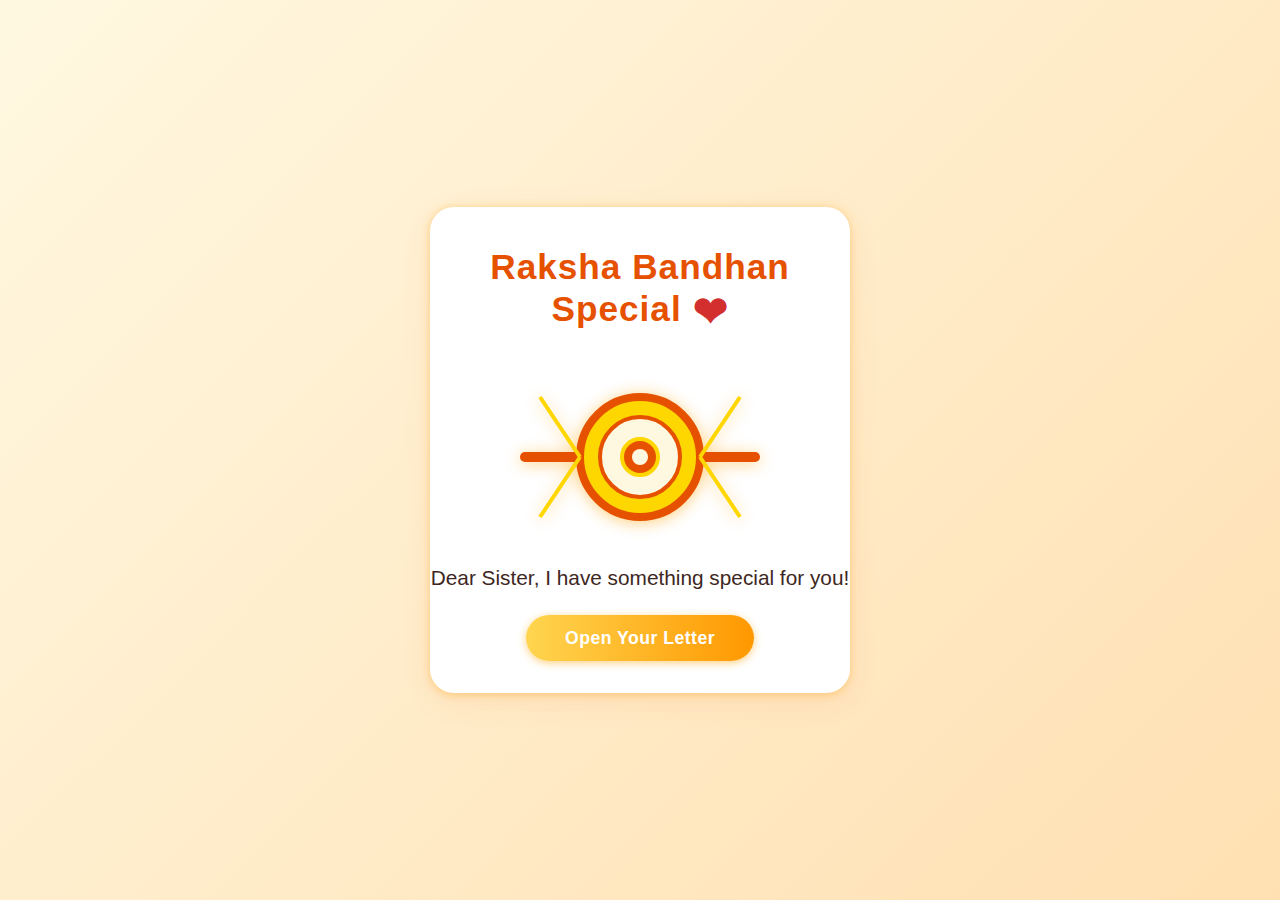
<file: index.html>
<!DOCTYPE html>
<html lang="en">
<head>
    <meta charset="UTF-8">
    <meta name="viewport" content="width=device-width, initial-scale=1.0">
    <title>Fun Time</title>
    <link href="style.css" rel="stylesheet" type="text/css" media="screen" />
</head>
<body>
        <div class="container modern-ui">
                <header>
                        <h1>Raksha Bandhan Special <span class="heart">❤</span></h1>
                        <!-- <h6>By <a href="https://www.instagram.com/codenviastudios/" target="_blank">codenviastudios</a></h6> -->
                </header>
                <main>
                        <section class="rakhi-illustration">
                                <!-- Unique SVG Rakhi illustration -->
                                <svg width="260" height="180" viewBox="0 0 260 180" fill="none" xmlns="http://www.w3.org/2000/svg">
                                    <circle cx="130" cy="90" r="60" fill="#FFD700" stroke="#E65100" stroke-width="8"/>
                                    <circle cx="130" cy="90" r="40" fill="#FFF8E1" stroke="#E65100" stroke-width="4"/>
                                    <circle cx="130" cy="90" r="18" fill="#E65100" stroke="#FFD700" stroke-width="4"/>
                                    <circle cx="130" cy="90" r="8" fill="#FFF8E1"/>
                                    <g>
                                        <rect x="10" y="85" width="60" height="10" rx="5" fill="#E65100"/>
                                        <rect x="190" y="85" width="60" height="10" rx="5" fill="#E65100"/>
                                    </g>
                                    <g>
                                        <line x1="70" y1="90" x2="30" y2="30" stroke="#FFD700" stroke-width="4"/>
                                        <line x1="190" y1="90" x2="230" y2="30" stroke="#FFD700" stroke-width="4"/>
                                        <line x1="70" y1="90" x2="30" y2="150" stroke="#FFD700" stroke-width="4"/>
                                        <line x1="190" y1="90" x2="230" y2="150" stroke="#FFD700" stroke-width="4"/>
                                    </g>
                                </svg>
                        </section>
                        <section class="rakhi-message">
                                <h2>Dear Sister, I have something special for you!</h2>
                                <a class="open-letter-btn" href="letter.html">Open Your Letter</a>
                        </section>
                </main>
        </div>
</body>
</html>
</file>
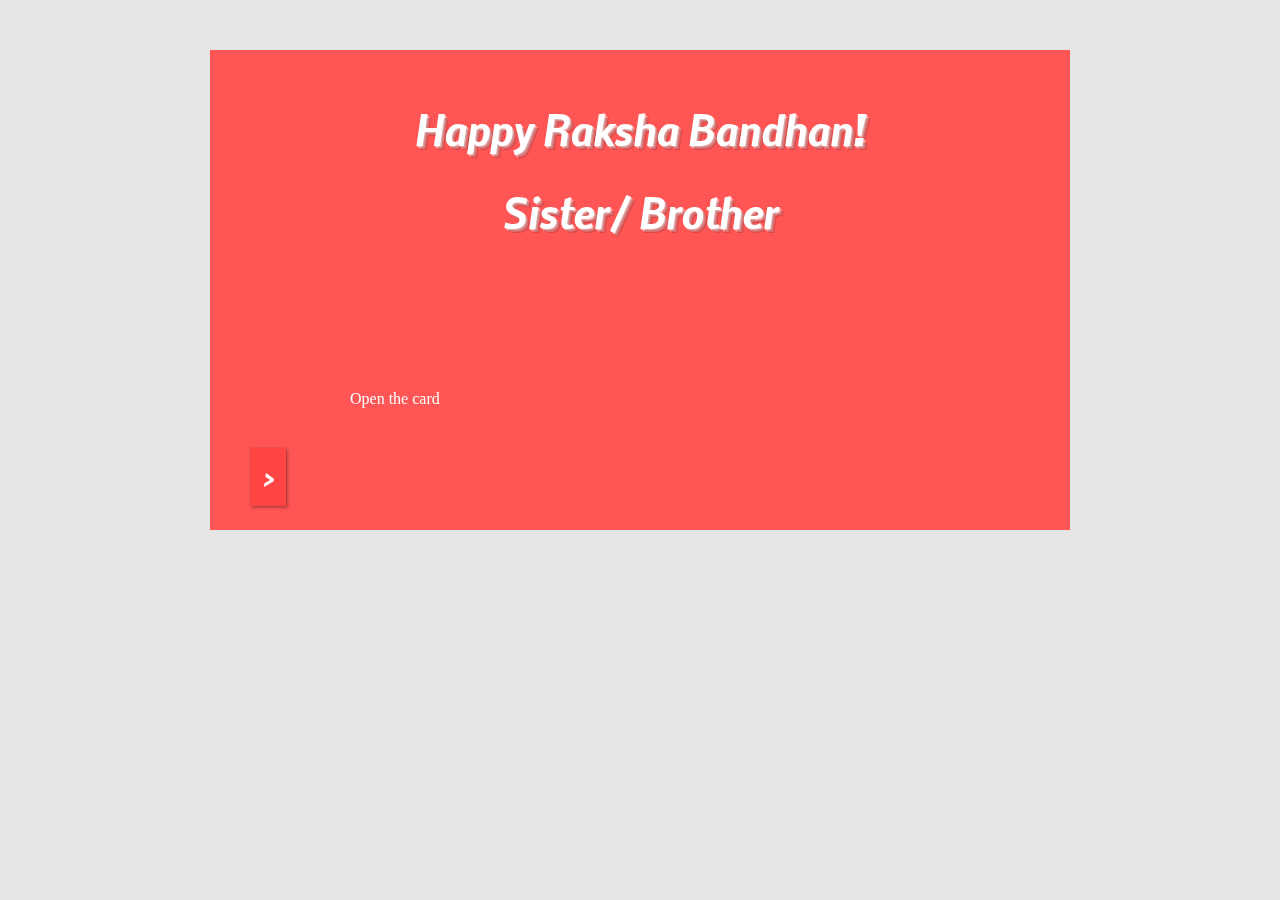
<file: letter.html>
<!DOCTYPE html>
<html lang="en">
<head>
    <meta charset="UTF-8">
    <meta name="viewport" content="width=device-width, initial-scale=1.0">
    <title>Interactive Card</title>
    <link rel="stylesheet" href="letter.css">
</head>
<body>
    <div id="card">
        <div id="card-front">
            <div class="wrap">
                <h1>Happy Raksha Bandhan!</h1>
                <h1>Sister/ Brother </h1>

                <p class="bb">Open the card</p>
                <button id="open">&gt;</button>
            </div>
        </div>
        <div id="card-inside">
            <div class="wrap">
                <p>Dear Sister,</p>
                <p>On this special occasion of Raksha Bandhan, I want to express how much you mean to me. You have always been a source of joy, inspiration, and strength in my life. Your unwavering support and encouragement have guided me through every challenge, and I am deeply grateful for that. </p>
                <p>May our bond continue to grow stronger with each passing year, and may we always share happiness and love. Wishing you a wonderful Raksha Bandhan filled with joy and cherished moments.</p>
                <p>Wishing you a very Raksha Bandhan ❤</p>
                <center>From</center>
                <p class="signed">Brother </p>
                <button id="close">&lt;</button>
            </div>
        </div>
    </div>
    <script src="script.js"></script>
</body>
</html>
</file>
<file: style.css>
* {
  margin: 0;
  padding: 0;
  box-sizing: border-box;
}

body {
  min-height: 100vh;
  background: linear-gradient(135deg, #fff8e1 0%, #ffe0b2 100%);
  font-family: 'Segoe UI', 'Tahoma', 'Geneva', 'Verdana', sans-serif;
  color: #3e2723;
  display: flex;
  align-items: center;
  justify-content: center;
}

.container.modern-ui {
  background: #fff;
  border-radius: 24px;
  box-shadow: 0 8px 32px rgba(230, 81, 0, 0.08), 0 1.5px 8px #ffd180;
  padding: 2.5rem 2rem 2rem 2rem;
  max-width: 420px;
  width: 100%;
  margin: 2rem auto;
  display: flex;
  flex-direction: column;
  align-items: center;
  gap: 1.5rem;
}

header h1 {
  font-size: 2.2rem;
  font-weight: 700;
  text-align: center;
  letter-spacing: 1px;
  color: #e65100;
  margin-bottom: 0.2em;
}
.heart {
  color: #d32f2f;
  font-size: 1.2em;
  vertical-align: middle;
}
header h6 {
  text-align: center;
  color: #8d8585;
  font-size: 1rem;
  margin-bottom: 0.5em;
}
header h6 a {
  color: #e65100;
  text-decoration: underline;
  transition: color 0.2s;
}
header h6 a:hover {
  color: #ff9800;
}

.rakhi-illustration {
  display: flex;
  justify-content: center;
  align-items: center;
  margin-bottom: 1.2rem;
}
.rakhi-illustration svg {
  max-width: 100%;
  height: auto;
  display: block;
  filter: drop-shadow(0 2px 8px #ffd180);
}

.rakhi-message {
  text-align: center;
}
.rakhi-message h2 {
  font-size: 1.3rem;
  font-weight: 500;
  margin-bottom: 1.2em;
  color: #3e2723;
}
.open-letter-btn {
  display: inline-block;
  background: linear-gradient(90deg, #ffd54f 0%, #ff9800 100%);
  color: #fff;
  font-weight: 600;
  font-size: 1.1rem;
  padding: 0.7em 2.2em;
  border: none;
  border-radius: 30px;
  box-shadow: 0 2px 8px #ffd180;
  text-decoration: none;
  transition: background 0.2s, color 0.2s, box-shadow 0.2s;
  letter-spacing: 0.5px;
}
.open-letter-btn:hover {
  background: linear-gradient(90deg, #ff9800 0%, #ffd54f 100%);
  color: #e65100;
  box-shadow: 0 4px 16px #ffd180;
}

@media (max-width: 600px) {
  .container.modern-ui {
    padding: 1.2rem 0.5rem 1.5rem 0.5rem;
    max-width: 98vw;
  }
  header h1 {
    font-size: 1.3rem;
  }
  .rakhi-message h2 {
    font-size: 1rem;
  }
  .open-letter-btn {
    font-size: 1rem;
    padding: 0.6em 1.2em;
  }
}

h2 a{ text-decoration: none ;
color: red;}

.jerry *,
.evil * {
  position: absolute;
  box-sizing: content-box;
  -moz-box-sizing: content-box;
}

.glasses {
  background-color: rgba(0, 0, 0, 0);
  border: #949699 solid 11px;
  width: 57px;
  height: 57px;
  border-radius: 50%;
  top: 30px;
  left: 31px;
  z-index: 99;
}

.eye_animate {
  width: 57px;
  height: 0px;
  border-radius: 31%;
  background-color: #f9d65c;
  top: 41px;
  left: 42px;
  z-index: 9;
  animation: eyes_animation 1.5s ease 2s infinite;
  -o-animation: eyes_animation 1.5s ease 2s infinite;
  -moz-animation: eyes_animation 1.5s ease 2s infinite;
  -webkit-animation: eyes_animation 1.5s ease 2s infinite;
}

@-moz-keyframes eyes_animation {
  0% {
    height: 0px;
  }
  15% {
    height: 57px;
  }
  30% {
    height: 0px;
  }
  100% {
    height: 0px;
  }
}

@-webkit-keyframes eyes_animation {
  0% {
    height: 0px;
  }
  15% {
    height: 57px;
  }
  30% {
    height: 0px;
  }
  100% {
    height: 0px;
  }
}

@-o-keyframes eyes_animation {
  0% {
    height: 0px;
  }
  15% {
    height: 57px;
  }
  30% {
    height: 0px;
  }
  100% {
    height: 0px;
  }
}

@keyframes eyes_animation {
  0% {
    height: 0px;
  }
  15% {
    height: 57px;
  }
  30% {
    height: 0px;
  }
  100% {
    height: 0px;
  }
}

.yellow_part {
  width: 57px;
  height: 57px;
  background-color: #f9d65c;
  top: 11px;
  left: 11px;
}

.white_part * {
  border-radius: 50%;
}

.white_part {
  width: 57px;
  border-radius: 50%;
  height: 48px;
  background-color: #fff;
  top: 44px;
  left: 42px;
  box-shadow: 0 0 16px rgba(0, 0, 0, 0.3) inset;
}

.brown_eye {
  background-color: #a87a51;
  width: 21px;
  height: 21px;
  top: 13px;
  right: 18px;
}

.black_part {
  background-color: black;
  width: 8px;
  height: 8px;
  top: 6px;
  left: 6px;
}

.black_part:after {
  background-color: #fff;
  width: 3px;
  height: 3px;
  left: 1px;
  border-radius: 50%;
  position: absolute;
  content: "";
  -webkit-filter: blur(1px);
  -o-filter: blur(1px);
}

.black_part:before {
  background-color: #fff;
  width: 3px;
  height: 3px;
  left: 1px;
  border-radius: 50%;
  position: absolute;
  content: "";
  -webkit-filter: blur(1px);
  -o-filter: blur(1px);
}

.black_tie {
  top: 61px;
  right: 0px;
}

.right_tie {
  -webkit-transform: rotate(2deg);
  -o-transform: rotate(2deg);
  -ms-transform: rotate(2deg);
  -moz-transform: rotate(2deg);
  transform: rotate(2deg);
}

.right_tie * {
  right: -3px;
}

.top_tie {
  background-color: #3e3e3c;
  width: 28px;
  height: 8px;
  right: -2px;
  border-top-right-radius: 6px;
  border-bottom-right-radius: 2px;
  border: 1px solid #30302e;
  border-top-left-radius: 3px;
}

.top_tie:after {
  background-color: #fff;
  width: 5px;
  height: 10px;
  right: 25px;
  z-index: 9999;
  position: absolute;
  content: "";
  border-radius: 36%;
  border: 1px solid #30302e;
  bottom: -1px;
}

.down_tie {
  background-color: #3e3e3c;
  width: 28px;
  height: 8px;
  right: -2px;
  top: 9px;
  border-top-right-radius: 2px;
  border-bottom-right-radius: 6px;
  border: 1px solid #30302e;
  border-top-left-radius: 2px;
}

.down_tie:after {
  background-color: #fff;
  width: 5px;
  height: 10px;
  right: 25px;
  z-index: 9999;
  position: absolute;
  content: "";
  border-radius: 36%;
  border: 1px solid #30302e;
  bottom: -2px;
}

.left_tie {
  -webkit-transform: scaleX(-1) rotate(2deg);
  -moz-transform: scaleX(-1) rotate(2deg);
  -ms-transform: scaleX(-1) rotate(2deg);
  -o-transform: scaleX(-1) rotate(2deg);
  transform: scaleX(-1) rotate(2deg);
  right: 116px;
}

.left_tie * {
  left: -3px;
}

.clothes .main {
  background-color: #35668f;
  width: 80px;
  height: 67px;
  top: 193px;
  left: 29px;
  z-index: 99999;
  border-left: 1px dotted #fff;
  border-right: 1px dotted #fff;
}

.clothes .main:before {
  content: "";
  position: absolute;
  background: #f1cb48;
  background: -moz-linear-gradient(
    right,
    #f1cb48 -11%,
    #f9d65c 24%,
    #f9d65c 48%,
    #e6bc3b 109%
  );
  background: -webkit-gradient(
    linear,
    right top,
    left top,
    color-stop(-11%, #f1cb48),
    color-stop(24%, #f9d65c),
    color-stop(48%, #f9d65c),
    color-stop(109%, #e6bc3b)
  );
  background: -webkit-linear-gradient(
    left,
    #f1cb48 -11%,
    #f9d65c 24%,
    #f9d65c 48%,
    #e6bc3b 109%
  );
  background: -o-linear-gradient(
    right,
    #f1cb48 -11%,
    #f9d65c 24%,
    #f9d65c 48%,
    #e6bc3b 109%
  );
  background: -ms-linear-gradient(
    right,
    #f1cb48 -11%,
    #f9d65c 24%,
    #f9d65c 48%,
    #e6bc3b 109%
  );
  background: linear-gradient(
    to right,
    #f1cb48 -11%,
    #f9d65c 24%,
    #f9d65c 48%,
    #e6bc3b 109%
  );
  filter: progid:DXImageTransform.Microsoft.gradient( startColorstr='#f1cb48', endColorstr='#e6bc3b',GradientType=1 );
  width: 110px;
  border-radius: 50%;
  height: 57px;
  left: -14px;
  top: -49px;
}

.clothes .main:after {
  content: "";
  position: absolute;
  width: 100px;
  background: #35668f;
  background: -moz-radial-gradient(
    top,
    ellipse cover,
    #35668f 57%,
    #003e82 120%
  );
  background: -webkit-gradient(
    radial,
    top center,
    0px,
    top center,
    100%,
    color-stop(57%, #35668f),
    color-stop(120%, #003e82)
  );
  background: -webkit-radial-gradient(
    top,
    ellipse cover,
    #35668f 57%,
    #003e82 120%
  );
  background: -o-radial-gradient(top, ellipse cover, #35668f 57%, #003e82 120%);
  background: -ms-radial-gradient(
    top,
    ellipse cover,
    #35668f 57%,
    #003e82 120%
  );
  background: radial-gradient(ellipse at top, #35668f 57%, #003e82 120%);
  filter: progid:DXImageTransform.Microsoft.gradient( startColorstr='#35668f', endColorstr='#003e82',GradientType=1 );
  border-radius: 50%;
  height: 30px;
  left: -10px;
  top: 73px;
}

.right_shirt {
  background-color: #35668f;
  width: 45px;
  height: 10px;
  top: 201px;
  left: 96px;
  border: 1px dotted #ddd;
  -webkit-transform: rotate(-13deg);
  -moz-transform: rotate(-13deg);
  -ms-transform: rotate(-13deg);
  -o-transform: rotate(-13deg);
  transform: rotate(-13deg);
  border-bottom-right-radius: 9px;
  z-index: 99999;
}

.right_shirt:before {
  background-color: #000;
  height: 8px;
  width: 8px;
  left: 2px;
  position: absolute;
  content: "";
  border-radius: 50%;
  top: 1px;
}

.right_shirt:after {
  background-color: #35668f;
  height: 2px;
  width: 2px;
  left: 5px;
  position: absolute;
  content: "";
  border-radius: 50%;
  top: 4px;
}

.make_it_left {
  left: -2px;
  -webkit-transform: scaleX(-1) rotate(-13deg);
  -moz-transform: scaleX(-1) rotate(-13deg);
  -ms-transform: scaleX(-1) rotate(-13deg);
  -o-transform: scaleX(-1) rotate(-13deg);
  transform: scaleX(-1) rotate(-13deg);
}

.clothes {
  z-index: 9999;
}

.clothes .bottom {
  width: 142px;
  background: #35668f;
  background: -moz-radial-gradient(
    top,
    ellipse cover,
    #35668f 61%,
    #003e82 100%
  );
  background: -webkit-gradient(
    radial,
    top center,
    0px,
    top center,
    100%,
    color-stop(61%, #35668f),
    color-stop(100%, #003e82)
  );
  background: -webkit-radial-gradient(
    top,
    ellipse cover,
    #35668f 61%,
    #003e82 100%
  );
  background: -o-radial-gradient(top, ellipse cover, #35668f 61%, #003e82 100%);
  background: -ms-radial-gradient(
    top,
    ellipse cover,
    #35668f 61%,
    #003e82 100%
  );
  background: radial-gradient(ellipse at top, #35668f 61%, #003e82 100%);
  filter: progid:DXImageTransform.Microsoft.gradient( startColorstr='#35668f', endColorstr='#003e82',GradientType=1 );
  filter: inherit;
  height: 50px;
  top: 240px;
  left: -1px;
  border-bottom-right-radius: 25px;
  border-bottom-left-radius: 26px;
}

.clothes .bottom:before {
  content: "";
  position: absolute;
  width: 140px;
  border-radius: 50%;
  height: 34px;
  left: 0px;
  top: -19px;
  background: #f1cb48;
  background: -moz-linear-gradient(
    right,
    #f1cb48 0%,
    #f9d65c 24%,
    #f9d65c 48%,
    #e6bc3b 99%
  );
  background: -webkit-gradient(
    linear,
    left top,
    right top,
    color-stop(0%, #f1cb48),
    color-stop(24%, #f9d65c),
    color-stop(48%, #f9d65c),
    color-stop(99%, #e6bc3b)
  );
  background: linear-gradient(
    to right,
    #f1cb48 0%,
    #f9d65c 24%,
    #f9d65c 48%,
    #e6bc3b 99%
  );
  background: -o-linear-gradient(
    right,
    #f1cb48 0%,
    #f9d65c 24%,
    #f9d65c 48%,
    #e6bc3b 99%
  );
  background: -ms-linear-gradient(
    right,
    #f1cb48 0%,
    #f9d65c 24%,
    #f9d65c 48%,
    #e6bc3b 99%
  );
  filter: progid:DXImageTransform.Microsoft.gradient( startColorstr='#f1cb48', endColorstr='#e6bc3b',GradientType=1 );
}

.smile {
  background-color: #000;
  border-radius: 50%;
  width: 79px;
  height: 37px;
  top: 114px;
  z-index: 99999;
  right: 31px;
}

.smile:before {
  position: absolute;
  content: "";
  border-radius: 50%;
  width: 100px;
  height: 37px;
  top: -3px;
  right: -13px;
  background: #f1cb48;
  background: -moz-linear-gradient(
    right,
    #f1cb48 -40%,
    #f9d65c 24%,
    #f9d65c 48%,
    #e6bc3b 109%
  );
  background: -webkit-gradient(
    linear,
    right top,
    left top,
    color-stop(-40%, #f1cb48),
    color-stop(24%, #f9d65c),
    color-stop(48%, #f9d65c),
    color-stop(109%, #e6bc3b)
  );
  background: -webkit-linear-gradient(
    left,
    #f1cb48 -40%,
    #f9d65c 24%,
    #f9d65c 48%,
    #e6bc3b 109%
  );
  background: -o-linear-gradient(
    right,
    #f1cb48 -40%,
    #f9d65c 24%,
    #f9d65c 48%,
    #e6bc3b 109%
  );
  background: -ms-linear-gradient(
    right,
    #f1cb48 -40%,
    #f9d65c 24%,
    #f9d65c 48%,
    #e6bc3b 109%
  );
  background: linear-gradient(
    to right,
    #f1cb48 -40%,
    #f9d65c 24%,
    #f9d65c 48%,
    #e6bc3b 109%
  );
  filter: progid:DXImageTransform.Microsoft.gradient( startColorstr='#f1cb48', endColorstr='#e6bc3b',GradientType=1 );
}

.legs {
  top: 285px;
}

.right_leg {
  background: #003e82;
  background: -moz-linear-gradient(top, #003e82 0%, #35668f 40%);
  background: -webkit-gradient(
    linear,
    left top,
    left bottom,
    color-stop(0%, #003e82),
    color-stop(40%, #35668f)
  );
  background: -webkit-linear-gradient(top, #003e82 0%, #35668f 40%);
  background: -o-linear-gradient(top, #003e82 0%, #35668f 40%);
  background: -ms-linear-gradient(top, #003e82 0%, #35668f 40%);
  background: linear-gradient(to bottom, #003e82 0%, #35668f 40%);
  filter: progid:DXImageTransform.Microsoft.gradient( startColorstr='#003e82', endColorstr='#35668f',GradientType=0 );
  width: 45px;
  height: 38px;
  left: 73px;
  border-bottom-left-radius: 4px;
}

.right_leg:before {
  position: absolute;
  content: "";
  border-radius: 50%;
  width: 40px;
  height: 73px;
  left: 28px;
  background-color: #fff;
  top: 5px;
}

.make_it_left_leg {
  left: 23px;
  -webkit-transform: scaleX(-1);
  -moz-transform: scaleX(-1);
}

.shoes {
  background-color: #231f20;
  width: 45px;
  height: 9px;
  top: 36px;
  left: 74px;
  border-top-right-radius: 14px;
  -webkit-transform: rotate(2deg);
  -moz-transform: rotate(2deg);
  -ms-transform: rotate(2deg);
  -o-transform: rotate(2deg);
  transform: rotate(2deg);
}

.shoes:after {
  position: absolute;
  content: "";
  border-top-right-radius: 30%;
  width: 30px;
  height: 6px;
  background-color: #231f20;
  top: 8px;
  right: 0px;
  border-bottom-right-radius: 31%;
  border-bottom-left-radius: 50%;
  -webkit-transform: rotate(2deg);
  -moz-transform: rotate(2deg);
  -ms-transform: rotate(2deg);
  -o-transform: rotate(2deg);
  transform: rotate(2deg);
}

.shoes:before {
  position: absolute;
  content: "";
  width: 9px;
  height: 6px;
  background-color: #231f20;
  top: 6px;
  left: 0px;
  border-bottom-right-radius: 40%;
}

.small_shoes {
  border-radius: 40%;
  width: 30px;
  height: 10px;
  background-color: #231f20;
  top: -4px;
  right: 4px;
  -webkit-transform: rotate(9deg);
  -moz-transform: rotate(9deg);
  -ms-transform: rotate(9deg);
  -o-transform: rotate(9deg);
  transform: rotate(9deg);
}

.small_shoes:before {
  position: absolute;
  content: "";
  width: 18px;
  height: 6px;
  background-color: #35668f;
  top: -1px;
  left: -1px;
  -webkit-transform: rotate(-12deg) !important;
  -moz-transform: rotate(-12deg) !important;
  -ms-transform: rotate(-12deg) !important;
  -o-transform: rotate(-12deg) !important;
  transform: rotate(-12deg) !important;
  border-bottom-right-radius: 4px;
}

.make_it_left_shoes {
  left: 22px;
  -webkit-transform: scaleX(-1);
  -moz-transform: scaleX(-1);
  -ms-transform: scaleX(-1);
  -o-transform: scaleX(-1);
  transform: scaleX(-1);
}

.arm {
  width: 77px;
  height: 89px;
  background: #f1cb48;
  background: -moz-linear-gradient(
    -45deg,
    #f1cb48 0%,
    #f9d65c 24%,
    #e6bc3b 99%
  );
  background: -webkit-gradient(
    linear,
    left top,
    right bottom,
    color-stop(0%, #f1cb48),
    color-stop(24%, #f9d65c),
    color-stop(99%, #e6bc3b)
  );
  background: -webkit-linear-gradient(
    -45deg,
    #f1cb48 0%,
    #f9d65c 24%,
    #e6bc3b 99%
  );
  background: -o-linear-gradient(-45deg, #f1cb48 0%, #f9d65c 24%, #e6bc3b 99%);
  background: -ms-linear-gradient(-45deg, #f1cb48 0%, #f9d65c 24%, #e6bc3b 99%);
  background: linear-gradient(135deg, #f1cb48 0%, #f9d65c 24%, #e6bc3b 99%);
  filter: progid:DXImageTransform.Microsoft.gradient( startColorstr='#f1cb48', endColorstr='#e6bc3b',GradientType=1 );

  top: 192px;
  border-bottom-left-radius: 11px;
  border-top-left-radius: 55px;
  z-index: 5555;
  -webkit-transform: rotate(27deg);
  -moz-transform: rotate(27deg);
  -ms-transform: rotate(27deg);
  -o-transform: rotate(27deg);
  transform: rotate(27deg);
  left: -12px;
}

.arm:before {
  position: absolute;
  content: "";
  width: 36px;
  height: 19px;
  background-color: #f3cf55;
  top: 76px;
  left: -7px;
  -webkit-transform: rotate(69deg);
  -moz-transform: rotate(69deg);
  -ms-transform: rotate(69deg);
  -o-transform: rotate(69deg);
  transform: rotate(69deg);
  border-bottom-left-radius: 19px;
  border-bottom-right-radius: 9px;
}

.arm:after {
  position: absolute;
  content: "";
  width: 52px;
  height: 16px;
  background-color: #fff;
  top: 73px;
  left: 0px;
  -webkit-transform: rotate(72deg);
  -moz-transform: rotate(72deg);
  -ms-transform: rotate(72deg);
  -o-transform: rotate(72deg);
  transform: rotate(72deg);
  border-radius: 50%;
}

.hand {
  width: 19px;
  height: 11px;
  background-color: #231f20;
  left: -28px;
  top: 270px;
  z-index: 99999;
  border-bottom-left-radius: 8px;
  border-bottom-right-radius: 8px;
  -webkit-transform: rotate(4deg);
  -moz-transform: rotate(4deg);
  -ms-transform: rotate(4deg);
  -o-transform: rotate(4deg);
  transform: rotate(4deg);
}

.hand:before {
  width: 27px;
  position: absolute;
  content: "";
  height: 25px;
  background-color: #231f20;
  left: 4px;
  top: 4px;
  border-bottom-left-radius: 10px;
  border-bottom-right-radius: 0px;
  border-top-left-radius: 3px;
  border-top-right-radius: 18px;
  -webkit-transform: rotate(-17deg);
  -moz-transform: rotate(-17deg);
  -ms-transform: rotate(-17deg);
  -o-transform: rotate(-17deg);
  transform: rotate(-17deg);
}

.hand:after {
  width: 14px;
  position: absolute;
  content: "";
  height: 14px;
  background-color: #231f20;
  left: 7px;
  top: 21px;
  border-radius: 50%;
}

.hand_parts {
  width: 16px;
  height: 16px;
  background-color: #231f20;
  left: 19px;
  top: 21px;
  border-radius: 47%;
}

.hand_parts:after {
  position: absolute;
  content: "";
  width: 16px;
  height: 16px;
  background-color: #231f20;
  left: 1px;
  top: -11px;
  border-radius: 47%;
}

.make_it_right_arm {
  left: 57px;
  -webkit-transform: scaleX(-1);
  -moz-transform: scaleX(-1);
  -ms-transform: scaleX(-1);
  -o-transform: scaleX(-1);
  transform: scaleX(-1);
  top: 186px;
  height: 92px;
  z-index: -1;
  border-left: 14px #e6bc3b solid;
}

.make_it_right_hand {
  left: 137px;
  top: 266px;
  z-index: 7777;
  -webkit-transform: scaleX(-1) rotate(27deg);
  -moz-transform: scaleX(-1) rotate(27deg);
  -ms-transform: scaleX(-1) rotate(27deg);
  -o-transform: scaleX(-1) rotate(27deg);
  transform: scaleX(-1) rotate(27deg);
}

.hair1 {
  background-color: rgba(0, 0, 0, 0);
  width: 25px;
  height: 48px;
  top: -37px;
  border-radius: 53%;
  border-bottom-left-radius: 3px;
  border-left: solid #000 1px;
  left: 75px;
  -webkit-transform: rotate(8deg);
  -moz-transform: rotate(8deg);
  -ms-transform: rotate(8deg);
  -o-transform: rotate(8deg);
  transform: rotate(8deg);
}

.hair1:after {
  background-color: rgba(0, 0, 0, 0);
  position: absolute;
  content: "";
  width: 25px;
  height: 35px;
  top: 14px;
  border-radius: 43%;
  border-bottom-left-radius: 1px;
  border-left: solid #000 1px;
  left: 1px;
  -webkit-transform: rotate(4deg);
  -moz-transform: rotate(4deg);
  -ms-transform: rotate(4deg);
  -o-transform: rotate(4deg);
  transform: rotate(4deg);
}

.hair1:before {
  background-color: rgba(0, 0, 0, 0);
  position: absolute;
  content: "";
  width: 25px;
  height: 29px;
  top: 21px;
  border-radius: 43%;
  border-bottom-left-radius: 1px;
  border-left: solid #000 1px;
  left: 3px;
  -webkit-transform: rotate(11deg);
  -moz-transform: rotate(11deg);
  -ms-transform: rotate(11deg);
  -o-transform: rotate(11deg);
  transform: rotate(11deg);
}

.make_it_left_hair1 {
  left: 44px;
  -webkit-transform: scaleX(-1) rotate(13deg);
  -moz-transform: scaleX(-1) rotate(13deg);
  -ms-transform: scaleX(-1) rotate(13deg);
  -o-transform: scaleX(-1) rotate(13deg);
  transform: scaleX(-1) rotate(13deg);
}

.hair2 {
  background-color: rgba(0, 0, 0, 0);
  width: 25px;
  height: 48px;
  top: -43px;
  border-radius: 43%;
  border-bottom-left-radius: 3px;
  border-left: solid #000 1px;
  left: 73px;
  -webkit-transform: rotate(5deg);
  -moz-transform: rotate(5deg);
  -ms-transform: rotate(5deg);
  -o-transform: rotate(5deg);
  transform: rotate(5deg);
}

.hair2:before {
  background-color: rgba(0, 0, 0, 0);
  width: 25px;
  position: absolute;
  content: "";
  height: 48px;
  border-radius: 43%;
  border-bottom-left-radius: 3px;
  border-left: solid #000 1px;
  left: -29px;
  -webkit-transform: scaleX(-1) rotate(15deg);
  -moz-transform: scaleX(-1) rotate(15deg);
  -ms-transform: scaleX(-1) rotate(15deg);
  -o-transform: scaleX(-1) rotate(15deg);
  transform: scaleX(-1) rotate(15deg);
}

.blue_borders {
  background-color: #35668f;
  width: 89px;
  height: 79px;
  top: 180px;
  left: 26px;
  z-index: 2;
}

.blue_borders:before {
  position: absolute;
  content: "";
  background-color: #35668f;
  width: 91px;
  height: 17px;
  border-bottom-right-radius: 9px;
  -webkit-transform: rotate(-13deg);
  -moz-transform: rotate(-13deg);
  -ms-transform: rotate(-13deg);
  -o-transform: rotate(-13deg);
  transform: rotate(-13deg);
  top: 24px;
  left: 25px;
}

.blue_borders:after {
  position: absolute;
  content: "";
  background-color: #35668f;
  width: 91px;
  height: 17px;
  border-bottom-left-radius: 9px;
  -webkit-transform: rotate(13deg);
  -moz-transform: rotate(13deg);
  -ms-transform: rotate(13deg);
  -o-transform: rotate(13deg);
  transform: rotate(13deg);
  top: 24px;
  left: -27px;
}

.white_light {
  width: 5px;
  height: 43px;
  left: 35px;
  background-color: #ffffff;
  opacity: 0.2;
  top: 2px;
  border-radius: 50%;
  -moz-box-shadow: 0px 3px 9px 8px rgba(0, 0, 0, 1);
  box-shadow: 0px 3px 10px 8px #ffffff;
  -webkit-transform: rotate(49deg);
  -moz-transform: rotate(49deg);
  -ms-transform: rotate(49deg);
  -o-transform: rotate(49deg);
  transform: rotate(49deg);
}

.dark_light {
  width: 7px;
  height: 50px;
  top: 10px;
  left: 105px;
  background-color: #cd9f08;
  opacity: 0.2;
  border-radius: 50%;
  -moz-box-shadow: 0px 3px 10px 8px rgba(0, 0, 0, 1);
  box-shadow: 0px 3px 10px 8px #cd9f08;
  -webkit-transform: rotate(-42deg);
  -moz-transform: rotate(-42deg);
  -ms-transform: rotate(-42deg);
  -o-transform: rotate(-42deg);
  transform: rotate(-42deg);
}

.pocket {
  width: 40px;
  height: 37px;
  background-color: #245580;
  top: 215px;
  z-index: 99999;
  left: 49px;
  -moz-box-shadow: 0px 0px 3px 0px rgba(19, 54, 82, 1);
  box-shadow: 0px 0px 3px 0px #133652;
  border-bottom-left-radius: 20px;
  border-bottom-right-radius: 20px;
  border: 1px dotted #b6b6b6;
}

.pocket:after {
  width: 43px;
  height: 15px;
  position: absolute;
  content: "";
  top: -9px;
  left: -1px;
  border-radius: 50%;
  background-color: #35668f;
  border-bottom: 1px dotted #b6b6b6;
}

.logo {
  background-color: #231f20;
  width: 19px;
  height: 19px;
  border-radius: 50%;
  top: 11px;
  right: 10px;
}

.logo:before {
  position: absolute;
  content: "";
  background-color: #245580;
  width: 9px;
  height: 9px;
  top: 5px;
  left: 5px;
  -webkit-transform: rotate(-45deg);
  -moz-transform: rotate(-45deg);
  -ms-transform: rotate(-45deg);
  -o-transform: rotate(-45deg);
  transform: rotate(-45deg);
}

.logo:after {
  position: absolute;
  content: "";
  background-color: #231f20;
  width: 5px;
  height: 5px;
  border-radius: 50%;
  top: 7px;
  left: 7px;
}

.lines {
  width: 5px;
  height: 1px;
  z-index: 9999;
  background-color: #231f20;
  top: 20px;
  right: 12px;
}

.lines:after {
  position: absolute;
  content: "";
  width: 11px;
  height: 1px;
  z-index: 9999;
  background-color: #245580;
  top: 1px;
  right: -4px;
}

.curve1 {
  width: 40px;
  height: 29px;
  background-color: rgba(0, 0, 0, 0);
  top: 249px;
  z-index: 99999;
  left: 110px;
  border-bottom-left-radius: 20px;
  border-left: dotted 1px #fff;
  box-shadow: 1px 0px 0px 0px #133652 inset;
}

.curve1:after {
  position: absolute;
  content: "";
  width: 32px;
  top: -44px;
  height: 50px;
  border-bottom-right-radius: 20px;
  border-bottom-left-radius: 5px;
  border-bottom: dotted 1px #fff;
  background-color: rgba(0, 0, 0, 0);
}

.make_it_left_curve {
  left: -11px;
  -webkit-transform: scaleX(-1);
  -moz-transform: scaleX(-1);
  -ms-transform: scaleX(-1);
  -o-transform: scaleX(-1);
  transform: scaleX(-1);
}

.curve2 {
  width: 91px;
  height: 29px;
  background-color: rgba(0, 0, 0, 0);
  top: 175px;
  z-index: 100000;
  left: 25px;
  border-bottom-left-radius: 50%;
  border-bottom-right-radius: 50%;
  border-bottom: dotted 1px #fff;
}

.bill h2 {
  top: 364px;
  font-family: tahoma;
  font-size: 34px;
  font-weight: normal;
  left: 43px;
  color: #414141;
}

/****************************************************/

.jerry {
  background: #f1cb48;
  background: -moz-linear-gradient(
    left,
    #f1cb48 0%,
    #f9d65c 24%,
    #f9d65c 48%,
    #e6bc3b 99%
  );
  background: -webkit-gradient(
    linear,
    left top,
    right top,
    color-stop(0%, #f1cb48),
    color-stop(24%, #f9d65c),
    color-stop(48%, #f9d65c),
    color-stop(99%, #e6bc3b)
  );
  background: -webkit-linear-gradient(
    left,
    #f1cb48 0%,
    #f9d65c 24%,
    #f9d65c 48%,
    #e6bc3b 99%
  );
  background: -o-linear-gradient(
    left,
    #f1cb48 0%,
    #f9d65c 24%,
    #f9d65c 48%,
    #e6bc3b 99%
  );
  background: -ms-linear-gradient(
    left,
    #f1cb48 0%,
    #f9d65c 24%,
    #f9d65c 48%,
    #e6bc3b 99%
  );
  background: linear-gradient(
    to right,
    #f1cb48 0%,
    #f9d65c 24%,
    #f9d65c 48%,
    #e6bc3b 99%
  );
  filter: progid:DXImageTransform.Microsoft.gradient( startColorstr='#f1cb48', endColorstr='#e6bc3b',GradientType=1 );
  width: 180px;
  height: 212px;
  border-top-left-radius: 75px;
  border-top-right-radius: 75px;
  border-bottom-left-radius: 65px;
  border-bottom-right-radius: 64px;
  position: relative;
  float: left;
  top: 105px;
  transition: ease 0.3s all;
  -webkit-transition: ease 0.3s all;
  left: 200px;
}

.jerry .dark_light {
  left: 136px;
}

.jerry .eyes1,
.jerry .eyes2 {
  top: 4px;
  -webkit-transform: scale(0.9);
  -moz-transform: scale(0.9);
  -ms-transform: scale(0.9);
  -o-transform: scale(0.9);
  transform: scale(0.9);
}

.jerry .eyes1 .brown_eye {
  left: 24px;
}

.jerry .eyes2 {
  left: 44px;
}

.jerry .eyes1 {
  left: -20px;
}

.jerry .right_tie {
  right: 1px;
}

.jerry .right_tie .top_tie,
.jerry .right_tie .down_tie {
  width: 38px;
}

.jerry .right_tie .top_tie:after,
.jerry .right_tie .down_tie:after {
  right: 35px;
}

.jerry .left_tie {
  right: 174px;
}

.jerry .left_tie .top_tie,
.jerry .left_tie .down_tie {
  width: 7px;
}

.jerry .left_tie .top_tie:after,
.jerry .left_tie .down_tie:after {
  display: none;
}

.clothes .main_jerry {
  background-color: #35668f;
  width: 100px;
  height: 43px;
  top: 143px;
  left: 29px;
  z-index: 99999;
  border-left: 1px dotted #fff;
  border-right: 1px dotted #fff;
}

.jerry .jerry_right_shirt {
  width: 64px;
  left: 117px;
  top: 139px;
}

.jerry_left_shirt {
  top: 139px;
  width: 46px;
  left: -5px;
  -webkit-transform: scaleX(-1) rotate(-23deg);
  -moz-transform: scaleX(-1) rotate(-23deg);
  -ms-transform: scaleX(-1) rotate(-23deg);
  -o-transform: scaleX(-1) rotate(-23deg);
  transform: scaleX(-1) rotate(-23deg);
}

.jerry .pocket {
  -webkit-transform: scale(0.9);
  -moz-transform: scale(0.9);
  -ms-transform: scale(0.9);
  -o-transform: scale(0.9);
  transform: scale(0.9);
  top: 152px;
  left: 57px;
}

.jerry_bottom {
  background: #35668f;
  background: -moz-radial-gradient(
    top,
    ellipse cover,
    #35668f 61%,
    #003e82 100%
  );
  background: -webkit-gradient(
    radial,
    top center,
    0px,
    top center,
    100%,
    color-stop(61%, #35668f),
    color-stop(100%, #003e82)
  );
  background: -webkit-radial-gradient(
    top,
    ellipse cover,
    #35668f 61%,
    #003e82 100%
  );
  background: -o-radial-gradient(top, ellipse cover, #35668f 61%, #003e82 100%);
  background: -ms-radial-gradient(
    top,
    ellipse cover,
    #35668f 61%,
    #003e82 100%
  );
  background: radial-gradient(ellipse at top, #35668f 61%, #003e82 100%);
  filter: progid:DXImageTransform.Microsoft.gradient( startColorstr='#35668f', endColorstr='#003e82',GradientType=1 );
  filter: inherit;
  height: 43px;
  width: 171px;
  top: 169px;
  left: 4px;
  border-bottom-right-radius: 70px;
  border-bottom-left-radius: 70px;
}

.jerry_shoes {
  background-color: #231f20;
  width: 45px;
  height: 9px;
  top: -68px;
  left: 84px;
  border-top-right-radius: 14px;
  -webkit-transform: rotate(2deg);
  -moz-transform: rotate(2deg);
  -ms-transform: rotate(2deg);
  -o-transform: rotate(2deg);
  transform: rotate(2deg);
}

.jerry_shoes:after {
  position: absolute;
  content: "";
  border-top-right-radius: 30%;
  width: 30px;
  height: 6px;
  background-color: #231f20;
  top: 8px;
  right: 0px;
  border-bottom-right-radius: 31%;
  border-bottom-left-radius: 50%;
  -webkit-transform: rotate(2deg);
  -moz-transform: rotate(2deg);
  -ms-transform: rotate(2deg);
  -o-transform: rotate(2deg);
  transform: rotate(2deg);
}

.jerry_shoes:before {
  position: absolute;
  content: "";
  width: 9px;
  height: 6px;
  background-color: #231f20;
  top: 6px;
  left: 0px;
  border-bottom-right-radius: 40%;
}

.jerry_small_shoes {
  border-radius: 40%;
  width: 30px;
  height: 10px;
  background-color: #231f20;
  top: -5px;
  right: 4px;
  -webkit-transform: rotate(9deg);
  -moz-transform: rotate(9deg);
  -ms-transform: rotate(9deg);
  -o-transform: rotate(9deg);
  transform: rotate(9deg);
}

.jerry_small_shoes:before {
  position: absolute;
  content: "";
  width: 36px;
  height: 8px;
  background-color: #35668f;
  top: -2px;
  left: -11px;
  -webkit-transform: rotate(-16deg) !important;
  -moz-transform: rotate(-16deg) !important;
  -ms-transform: rotate(-16deg) !important;
  -o-transform: rotate(-16deg) !important;
  transform: rotate(-16deg) !important;
  border-bottom-right-radius: 4px;
}

.jerry_left_shoes {
  left: 30px;
  -webkit-transform: scaleX(-1);
  -moz-transform: scaleX(-1);
  -ms-transform: scaleX(-1);
  -o-transform: scaleX(-1);
  transform: scaleX(-1);
}

.jerry_smile {
  width: 64px;
  height: 17px;
  background-color: #2b2b2b;
  top: 112px;
  left: 45px;
  border-bottom-left-radius: 130px;
  border-bottom-right-radius: 96px;
  -webkit-transform: rotate(-5deg);
  -moz-transform: rotate(-5deg);
  -ms-transform: rotate(-5deg);
  -o-transform: rotate(-5deg);
  transform: rotate(-5deg);
}

.jerry_smile:before {
  position: absolute;
  content: "";
  width: 54px;
  height: 12px;
  top: 7px;
  left: 6px;
  border-radius: 50%;
  background-color: #2b2b2b;
}

.jerry_smile:after {
  position: absolute;
  content: "";
  width: 62px;
  height: 9px;
  top: -5px;
  left: 0px;
  -webkit-transform: rotate(-1deg);
  -moz-transform: rotate(-1deg);
  -ms-transform: rotate(-1deg);
  -o-transform: rotate(-1deg);
  transform: rotate(-1deg);
  border-radius: 50%;
  background-color: #f9d65c;
}

.teeth1 {
  width: 16px;
  height: 11px;
  border-bottom-right-radius: 8px;
  border-bottom-left-radius: 3px;
  right: -1px;
  background-color: #f3f3f3;
  box-shadow: 1px 3px 10px rgba(0, 0, 0, 0.2) inset;
}

.teeth1:after {
  width: 16px;
  height: 11px;
  position: absolute;
  content: "";
  border-bottom-right-radius: 5px;
  border-bottom-left-radius: 3px;
  right: 15px;
  top: 1px;
  background-color: #f3f3f3;
  box-shadow: 1px 4px 7px rgba(0, 0, 0, 0.2) inset;
}

.teeth2 {
  width: 18px;
  height: 11px;
  border-bottom-right-radius: 4px;
  border-bottom-left-radius: 6px;
  top: 1px;
  right: 28px;
  background-color: #f3f3f3;
  box-shadow: 1px 4px 10px rgba(0, 0, 0, 0.2) inset;
}

.teeth2:after {
  width: 16px;
  height: 11px;
  position: absolute;
  content: "";
  border-bottom-right-radius: 5px;
  border-bottom-left-radius: 9px;
  right: 17px;
  top: -1px;
  background-color: #f3f3f3;
  box-shadow: 2px 3px 7px rgba(0, 0, 0, 0.2) inset;
}

.jerry_hair ul {
  list-style: none;
}

.jerry_hair ul li {
  width: 1px;
  background-color: #222;
}

li.h1 {
  height: 27px;
  left: 92px;
  top: -18px;
  -webkit-transform: rotate(5deg);
  -moz-transform: rotate(5deg);
  -ms-transform: rotate(5deg);
  -o-transform: rotate(5deg);
  transform: rotate(5deg);
}

li.h2 {
  height: 25px;
  left: 102px;
  top: -18px;
  -webkit-transform: rotate(8deg);
  -moz-transform: rotate(8deg);
  -ms-transform: rotate(8deg);
  -o-transform: rotate(8deg);
  transform: rotate(8deg);
}

li.h3 {
  height: 23px;
  left: 111px;
  top: -17px;
  -webkit-transform: rotate(10deg);
  -moz-transform: rotate(10deg);
  -ms-transform: rotate(10deg);
  -o-transform: rotate(10deg);
  transform: rotate(10deg);
}

li.h4 {
  height: 18px;
  left: 121px;
  top: -13px;
  -webkit-transform: rotate(11deg);
  -moz-transform: rotate(11deg);
  -ms-transform: rotate(11deg);
  -o-transform: rotate(11deg);
  transform: rotate(11deg);
}

li.h5 {
  height: 23px;
  left: 82px;
  top: -17px;
  -webkit-transform: rotate(-1deg);
  -moz-transform: rotate(-1deg);
  -ms-transform: rotate(-1deg);
  -o-transform: rotate(-1deg);
  transform: rotate(-1deg);
}

li.h6 {
  height: 27px;
  left: 72px;
  top: -18px;
  -webkit-transform: rotate(-6deg);
  -moz-transform: rotate(-6deg);
  -ms-transform: rotate(-6deg);
  -o-transform: rotate(-6deg);
  transform: rotate(-6deg);
}

li.h7 {
  height: 24px;
  left: 62px;
  top: -16px;
  -webkit-transform: rotate(-9deg);
  -moz-transform: rotate(-9deg);
  -ms-transform: rotate(-9deg);
  -o-transform: rotate(-9deg);
  transform: rotate(-9deg);
}

li.h8 {
  height: 17px;
  left: 53px;
  top: -9px;
  -webkit-transform: rotate(-10deg);
  -moz-transform: rotate(-10deg);
  -ms-transform: rotate(-10deg);
  -o-transform: rotate(-10deg);
  transform: rotate(-10deg);
}

li.h9 {
  height: 12px;
  left: 44px;
  top: -3px;
  -webkit-transform: rotate(-11deg);
  -moz-transform: rotate(-11deg);
  -ms-transform: rotate(-11deg);
  -o-transform: rotate(-11deg);
  transform: rotate(-11deg);
}

li.h10 {
  height: 20px;
  left: 130px;
  top: -14px;
  -webkit-transform: rotate(13deg);
  -moz-transform: rotate(13deg);
  -ms-transform: rotate(13deg);
  -o-transform: rotate(13deg);
  transform: rotate(13deg);
}

li.h11 {
  height: 17px;
  left: 138px;
  top: -6px;
  -webkit-transform: rotate(16deg);
  -moz-transform: rotate(16deg);
  -ms-transform: rotate(16deg);
  -o-transform: rotate(16deg);
  transform: rotate(16deg);
}

li.h12 {
  height: 15px;
  left: 35px;
  top: -3px;
  -webkit-transform: rotate(-13deg);
  -moz-transform: rotate(-13deg);
  -ms-transform: rotate(-13deg);
  -o-transform: rotate(-13deg);
  transform: rotate(-13deg);
}

.jerry h2 {
  top: 258px;
  font-family: tahoma;
  font-size: 24px;
  font-weight: bold;

  color: #414141;
  
  justify-content: center;
  text-align: center;
}
@media (max-width: 600px) {
    h2 {
        font-size: 1.5em; /* Smaller font size for mobile devices */
    }
}

@media (min-width: 1200px) {
    h2 {
        justify-content: center;
        left: -110%;
        font-size: 2.5em; /* Larger font size for larger screens */
        white-space: nowrap; /* Apply nowrap for larger screens */
    }
    .jerry {
       
        
         left: 40%;
      }
}

h2 a:hover{
    text-shadow: 2px 2px 10px rgb(255, 255, 255);
    color: black;
}

.jerry_lh {
  width: 39px;
  height: 15px;
  background-color: #f1cc49;
  top: 151px;
  border-bottom-left-radius: 11px;
  left: -25px;
  -webkit-transform: rotate(-39deg);
  -moz-transform: rotate(-39deg);
  -ms-transform: rotate(-39deg);
  -o-transform: rotate(-39deg);
  transform: rotate(-39deg);
}

.animated_lh {
  width: 27px;
  height: 15px;
  background-color: #f1cc49;
  top: 150px;
  border-bottom-right-radius: 11px;
  left: -37px;
  -webkit-transform: rotate(40deg);
  -moz-transform: rotate(40deg);
  -ms-transform: rotate(40deg);
  -o-transform: rotate(40deg);
  transform: rotate(40deg);

  -moz-animation: hand_animate 2s ease 1s infinite;
  -webkit-animation: hand_animate 2s ease 1s infinite;
  -o-animation: hand_animate 2s ease 1s infinite;
  animation: hand_animate 2s ease 1s infinite;
}

@-moz-keyframes hand_animate {
  0% {
    -moz-transform: rotate(40deg);
  }
  50% {
    -moz-transform: rotate(70deg);
  }
  100% {
    -moz-transform: rotate(40deg);
  }
}

@-webkit-keyframes hand_animate {
  0% {
    -webkit-transform: rotate(40deg);
  }
  50% {
    -webkit-transform: rotate(70deg);
  }
  100% {
    -webkit-transform: rotate(40deg);
  }
}

@-ms-keyframes hand_animate {
  0% {
    -ms-transform: rotate(40deg);
  }
  50% {
    -ms-transform: rotate(70deg);
  }
  100% {
    -ms-transform: rotate(40deg);
  }
}

@-o-keyframes hand_animate {
  0% {
    -o-transform: rotate(40deg);
  }
  50% {
    -o-transform: rotate(70deg);
  }
  100% {
    -o-transform: rotate(40deg);
  }
}

@keyframes hand_animate {
  0% {
    transform: rotate(40deg);
  }
  50% {
    transform: rotate(70deg);
  }
  100% {
    transform: rotate(40deg);
  }
}

.gloves_lh {
  width: 35px;
  height: 30px;
  top: -9px;
  left: -32px;
  background-color: #231f20;
  border-radius: 50%;
}

.gloves_lh:after {
  position: absolute;
  content: "";
  width: 23px;
  left: -12px;
  top: 1px;
  background-color: #231f20;
  border-radius: 50%;
  height: 17px;
  -webkit-transform: rotate(21deg);
  -moz-transform: rotate(21deg);
  -ms-transform: rotate(21deg);
  -o-transform: rotate(21deg);
  transform: rotate(21deg);
}

.gloves_lh:before {
  position: absolute;
  content: "";
  width: 31px;
  left: -11px;
  background-color: #231f20;
  border-radius: 50%;
  top: 14px;
  height: 18px;
  -webkit-transform: rotate(-1deg);
  -moz-transform: rotate(-1deg);
  -ms-transform: rotate(-1deg);
  -o-transform: rotate(-1deg);
  transform: rotate(-1deg);
}

.gloves_lh2 {
  width: 19px;
  height: 37px;
  -webkit-transform: rotate(-22deg);
  -moz-transform: rotate(-22deg);
  -ms-transform: rotate(-22deg);
  -o-transform: rotate(-22deg);
  transform: rotate(-22deg);
  top: -19px;
  left: -29px;
  background-color: #231f20;
  border-radius: 50%;
}

.gloves_lh2:before {
  position: absolute;
  content: "";
  width: 14px;
  left: 22px;
  background-color: #231f20;
  top: 25px;
  height: 19px;
  border-top-left-radius: 6px;
  border-bottom-left-radius: 6px;
  -webkit-transform: rotate(20deg) !important;
  -moz-transform: rotate(20deg) !important;
  -ms-transform: rotate(20deg) !important;
  -o-transform: rotate(20deg) !important;
  transform: rotate(20deg) !important;
}

.jerry_curve1 {
  width: 40px;
  height: 29px;
  background-color: rgba(0, 0, 0, 0);
  top: 173px;
  z-index: 99999;
  left: 129px;
  border-bottom-left-radius: 20px;
  border-left: dotted 1px #fff;
  box-shadow: 1px 0px 0px 0px #133652 inset;
}

.jerry_curve1:after {
  position: absolute;
  content: "";
  width: 43px;
  top: -50px;
  height: 50px;
  left: 2px;
  border-bottom: dotted 1px #fff;
  background-color: rgba(0, 0, 0, 0);
}

.jerry_left_curve {
  width: 12px;
  left: 17px;
  -webkit-transform: scaleX(-1);
  -moz-transform: scaleX(-1);
  -ms-transform: scaleX(-1);
  -o-transform: scaleX(-1);
  transform: scaleX(-1);
}

.jerry_left_curve .jerry_curve1:after {
  width: 21px;
}

.jerry_curve2 {
  width: 71px;
  height: 29px;
  background-color: rgba(0, 0, 0, 0);
  top: 118px;
  z-index: 100000;
  left: 43px;
  border-bottom: dotted 1px #cacaca;
}

.jerry .eye_animate {
  animation: eyes_animation 2s ease 3s infinite;
  -moz-animation: eyes_animation 2s ease 3s infinite;
  -o-animation: eyes_animation 2s ease 3s infinite;
  -webkit-animation: eyes_animation 2s ease 3s infinite;
}

.jerry_rh {
  width: 34px;
  height: 15px;
  background-color: #ebc03d;
  top: 161px;
  border-bottom-left-radius: 11px;
  left: 156px;
  z-index: 999999;
  -webkit-transform: rotate(-109deg);
  -moz-transform: rotate(-109deg);
  -ms-transform: rotate(-109deg);
  -o-transform: rotate(-109deg);
  transform: rotate(-109deg);
  box-shadow: 3px 1px 0px 2px #e2b836 inset;
}

.gloves_rh {
  width: 20px;
  height: 15px;
  background-color: #ebc03d;
  top: 175px;
  border-bottom-left-radius: 11px;
  left: 152px;
  z-index: 999999;
  -webkit-transform: rotate(-19deg);
  -moz-transform: rotate(-19deg);
  -ms-transform: rotate(-19deg);
  -o-transform: rotate(-19deg);
  transform: rotate(-19deg);
  box-shadow: 3px 1px 0px 2px #e2b836 inset;
}

.gloves_rh:before {
  position: absolute;
  content: "";
  width: 17px;
  left: -19px;
  background-color: #231f20;
  top: -3px;
  height: 22px;
  border-top-left-radius: 5px;
  border-bottom-left-radius: 16px;
  border-top-right-radius: 5px;
  border-bottom-right-radius: 5px;
  -webkit-transform: rotate(-4deg) !important;
  -moz-transform: rotate(-4deg) !important;
  -ms-transform: rotate(-4deg) !important;
  -o-transform: rotate(-4deg) !important;
  transform: rotate(-4deg) !important;
}

.gloves_rh:after {
  position: absolute;
  content: "";
  width: 13px;
  left: -6px;
  background-color: #231f20;
  top: -2px;
  height: 19px;
  border-top-left-radius: 4px;
  border-bottom-left-radius: 4px;
  -webkit-transform: rotate(3deg) !important;
  -moz-transform: rotate(3deg) !important;
  -ms-transform: rotate(3deg) !important;
  -o-transform: rotate(3deg) !important;
  transform: rotate(3deg) !important;
}

/********************************************************/

.evil {
  background: #8266bd;
  background: -moz-linear-gradient(left, #8266bd 18%, #685a93 100%);
  background: -webkit-gradient(
    linear,
    left top,
    right top,
    color-stop(18%, #8266bd),
    color-stop(100%, #685a93)
  );
  background: -webkit-linear-gradient(left, #8266bd 18%, #685a93 100%);
  background: -o-linear-gradient(left, #8266bd 18%, #685a93 100%);
  background: -ms-linear-gradient(left, #8266bd 18%, #685a93 100%);
  background: linear-gradient(to right, #8266bd 18%, #685a93 100%);
  filter: progid:DXImageTransform.Microsoft.gradient( startColorstr='#8266bd', endColorstr='#685a93',GradientType=1 );
  width: 140px;
  height: 270px;
  border-radius: 54px;
  border-top-left-radius: 70px;
  border-top-right-radius: 70px;
  float: left;
  left: 412px;
  top: 47px;
  position: relative;
  transition: ease 0.3s all;
  -webkit-transition: ease 0.3s all;
}

.evil .eyes {
  left: -8px;
  top: 2px;
}

.evil .eyes .brown_eye {
  background-color: #9860bb;
  left: 7px;
  transition: all 0.5s ease;
  animation: purble_eye 3s ease 3s infinite;
  -o-animation: purble_eye 3s ease 3s infinite;
  -moz-animation: purble_eye 3s ease 3s infinite;
  -webkit-animation: purble_eye 3s ease 3s infinite;
}

@-webkit-keyframes purble_eye {
  0% {
    left: 7px;
  }
  20% {
    left: 17px;
  }
  55% {
    left: 17px;
  }
  100% {
    left: 7px;
  }
}

@-moz-keyframes purble_eye {
  0% {
    left: 7px;
  }
  20% {
    left: 17px;
  }
  55% {
    left: 17px;
  }
  100% {
    left: 7px;
  }
}

@-o-keyframes purble_eye {
  0% {
    left: 7px;
  }
  20% {
    left: 17px;
  }
  55% {
    left: 17px;
  }
  100% {
    left: 7px;
  }
}

@keyframes purble_eye {
  0% {
    left: 7px;
  }
  20% {
    left: 17px;
  }
  55% {
    left: 17px;
  }
  100% {
    left: 7px;
  }
}

.evil .eye_animate {
  background-color: #8266bd;
  animation: evil_eye 3s ease 2s infinite;
  -o-animation: evil_eye 3s ease 2s infinite;
  -moz-animation: evil_eye 3s ease 2s infinite;
  -webkit-animation: evil_eye 3s ease 2s infinite;
  height: 25px;
  border-radius: 0px;
}

@-moz-keyframes evil_eye {
  0% {
    height: 25px;
  }
  20% {
    height: 57px;
  }
  45% {
    height: 25px;
  }
  100% {
    height: 25px;
  }
}

@-o-keyframes evil_eye {
  0% {
    height: 25px;
  }
  20% {
    height: 57px;
  }
  45% {
    height: 25px;
  }
  100% {
    height: 25px;
  }
}

@-webkit-keyframes evil_eye {
  0% {
    height: 25px;
  }
  20% {
    height: 57px;
  }
  45% {
    height: 25px;
  }
  100% {
    height: 25px;
  }
}

@keyframes evil_eye {
  0% {
    height: 25px;
  }
  20% {
    height: 57px;
  }
  45% {
    height: 25px;
  }
  100% {
    height: 25px;
  }
}

.evil .right_tie .top_tie,
.evil .right_tie .down_tie {
  width: 40px;
}

.evil .right_tie .top_tie:after,
.evil .right_tie .down_tie:after {
  right: 34px;
}

.evil .left_tie .top_tie:after,
.evil .left_tie .down_tie:before {
  content: none;
}

.clothes .main_evil {
  background-color: #303124;
  width: 100px;
  height: 43px;
  top: 143px;
  left: 29px;
  z-index: 99999;
  border-left: 1px dotted #fff;
  border-right: 1px dotted #fff;
}

.evil_right_shirt {
  background-color: #151612;
  width: 67px;
  left: 82px;
  top: 205px;
  border: none;
  -webkit-transform: rotate(-43deg);
  -moz-transform: rotate(-43deg);
  -ms-transform: rotate(-43deg);
  -o-transform: rotate(-43deg);
  transform: rotate(-43deg);
}

.evil_left_shirt {
  top: 219px;
  background-color: #151612;
  width: 23px;
  height: 8px;
  border: none;
  left: -7px;
  -webkit-transform: scaleX(-1) rotate(-55deg);
  -moz-transform: scaleX(-1) rotate(-55deg);
  -ms-transform: scaleX(-1) rotate(-55deg);
  -o-transform: scaleX(-1) rotate(-55deg);
  transform: scaleX(-1) rotate(-55deg);
}

.evil_bottom {
  background: #303124;
  background: -moz-radial-gradient(
    center,
    ellipse cover,
    #303124 0%,
    #090a07 99%
  );
  background: -webkit-gradient(
    radial,
    center center,
    0px,
    center center,
    100%,
    color-stop(0%, #303124),
    color-stop(99%, #090a07)
  );
  background: -webkit-radial-gradient(
    center,
    ellipse cover,
    #303124 0%,
    #090a07 99%
  );
  background: -o-radial-gradient(
    center,
    ellipse cover,
    #303124 0%,
    #090a07 99%
  );
  background: -ms-radial-gradient(
    center,
    ellipse cover,
    #303124 0%,
    #090a07 99%
  );
  background: radial-gradient(ellipse at center, #303124 0%, #090a07 99%);
  filter: progid:DXImageTransform.Microsoft.gradient( startColorstr='#303124', endColorstr='#090a07',GradientType=1 );
  height: 43px;
  width: 138px;
  top: 229px;
  left: 1px;
  border-bottom-right-radius: 50px;
  border-bottom-left-radius: 40px;
}

.evil_bottom:after {
  position: absolute;
  content: "";
  background-color: #685a93;
  height: 33px;
  width: 41px;
  left: 97px;
  border-radius: 50%;
  top: -16px;
}

.evil_bottom:before {
  position: absolute;
  content: "";
  background: #8266bd;
  background: -moz-linear-gradient(left, #8266bd 28%, #685a93 130%);
  background: -webkit-gradient(
    linear,
    left top,
    right top,
    color-stop(28%, #8266bd),
    color-stop(130%, #685a93)
  );
  background: -webkit-linear-gradient(left, #8266bd 28%, #685a93 130%);
  background: -o-linear-gradient(left, #8266bd 28%, #685a93 130%);
  background: -ms-linear-gradient(left, #8266bd 28%, #685a93 130%);
  background: linear-gradient(to right, #8266bd 28%, #685a93 130%);
  filter: progid:DXImageTransform.Microsoft.gradient( startColorstr='#8266bd', endColorstr='#685a93',GradientType=1 );
  height: 33px;
  width: 96px;
  left: 4px;
  border-radius: 50%;
  top: -27px;
}

.evil_right_leg {
  background: #090a07;
  background: -moz-linear-gradient(top, #090a07 0%, #303124 100%);
  background: -webkit-gradient(
    linear,
    left top,
    left bottom,
    color-stop(0%, #090a07),
    color-stop(100%, #303124)
  );
  background: -webkit-linear-gradient(top, #090a07 0%, #303124 100%);
  background: -o-linear-gradient(top, #090a07 0%, #303124 100%);
  background: -ms-linear-gradient(top, #090a07 0%, #303124 100%);
  background: linear-gradient(to bottom, #090a07 0%, #303124 100%);
  filter: progid:DXImageTransform.Microsoft.gradient( startColorstr='#090a07', endColorstr='#303124',GradientType=0 );
  width: 43px;
  height: 16px;
  left: 60px;
  border-bottom-left-radius: 4px;
  top: -20px;
}

.evil_right_leg:before {
  position: absolute;
  content: "";
  border-radius: 50%;
  width: 40px;
  height: 73px;
  left: 29px;
  background-color: #fff;
  top: 5px;
}

.evil_left_leg {
  left: 18px;
  width: 40px;
  height: 22px;
  top: -27px;
  -webkit-transform: scaleX(-1);
  -moz-transform: scaleX(-1);
  -ms-transform: scaleX(-1);
  -o-transform: scaleX(-1);
  transform: scaleX(-1);
}

.evil_right_shoes {
  top: -5px;
  left: 61px;
  border-top-right-radius: 14px;
  -webkit-transform: rotate(-2deg);
  -moz-transform: rotate(-2deg);
  -ms-transform: rotate(-2deg);
  -o-transform: rotate(-2deg);
  transform: rotate(-2deg);
}

.evil_left_shoes {
  left: 7px;
  top: -6px;
  -webkit-transform: scaleX(-1);
  -moz-transform: scaleX(-1);
  -ms-transform: scaleX(-1);
  -o-transform: scaleX(-1);
  transform: scaleX(-1);
}

.evil .small_shoes:before {
  background-color: #272722;
}

.evil_mouth {
  width: 90px;
  height: 20px;
  top: 161px;
  -webkit-transform: rotate(0deg);
  -moz-transform: rotate(0deg);
  -ms-transform: rotate(0deg);
  -o-transform: rotate(0deg);
  transform: rotate(0deg);
  left: -12px;
  border-top-left-radius: 9px;
  border-top-right-radius: 60px;
  border-bottom-left-radius: 55px;
  background: #8266bd;
  background: -moz-linear-gradient(left, #8266bd 18%, #685a93 220%);
  background: -webkit-gradient(
    linear,
    left top,
    right top,
    color-stop(18%, #8266bd),
    color-stop(220%, #685a93)
  );
  background: -webkit-linear-gradient(left, #8266bd 18%, #685a93 220%);
  background: -o-linear-gradient(left, #8266bd 18%, #685a93 220%);
  background: -ms-linear-gradient(left, #8266bd 18%, #685a93 220%);
  background: linear-gradient(to right, #8266bd 18%, #685a93 220%);
  filter: progid:DXImageTransform.Microsoft.gradient( startColorstr='#8266bd', endColorstr='#685a93',GradientType=1 );

  animation: evilmouth 3s ease 2s infinite;
  -o-animation: evilmouth 3s ease 2s infinite;
  -moz-animation: evilmouth 3s ease 2s infinite;
  -webkit-animation: evilmouth 3s ease 2s infinite;
}

@-moz-keyframes evilmouth {
  0% {
    -moz-transform: rotate(0deg);
  }
  20% {
    -moz-transform: rotate(12deg);
  }
  45% {
    -moz-transform: rotate(0deg);
  }
  100% {
    -moz-transform: rotate(0deg);
  }
}

@-webkit-keyframes evilmouth {
  0% {
    -webkit-transform: rotate(0deg);
  }
  20% {
    -webkit-transform: rotate(12deg);
  }
  45% {
    -webkit-transform: rotate(0deg);
  }
  100% {
    -webkit-transform: rotate(0deg);
  }
}

@-o-keyframes evilmouth {
  0% {
    -o-transform: rotate(0deg);
  }
  20% {
    -o-transform: rotate(12deg);
  }
  45% {
    -o-transform: rotate(0deg);
  }
  100% {
    -o-transform: rotate(0deg);
  }
}

@keyframes evilmouth {
  0% {
    transform: rotate(0deg);
  }
  20% {
    transform: rotate(12deg);
  }
  45% {
    transform: rotate(0deg);
  }
  100% {
    transform: rotate(0deg);
  }
}

.evil_mouth:after {
  position: absolute;
  content: "";
  height: 45px;
  left: 5px;
  top: -2px;
  border-bottom-left-radius: 20px;
  border-top-right-radius: 19px;
  width: 23px;
  -webkit-transform: rotate(-16deg);
  -moz-transform: rotate(-16deg);
  -ms-transform: rotate(-16deg);
  -o-transform: rotate(-16deg);
  transform: rotate(-16deg);
  background-color: #8266bd;
}

.evil_teeth {
  width: 20px;
  height: 15px;
  top: -16px;
  border-top-left-radius: 8px;
  left: 20px;
  background-color: #f3f3f3;
  box-shadow: 6px 0px 5px rgba(0, 0, 0, 0.2);
  border-top-right-radius: 6px;
}

.evil_teeth:before {
  position: absolute;
  content: "";
  width: 11px;
  height: 9px;
  border-top-left-radius: 8px;
  left: -11px;
  top: 6px;
  background-color: #f3f3f3;
  box-shadow: 4px -3px 5px rgba(0, 0, 0, 0.1);
  border-top-right-radius: 6px;
}

.evil_teeth1 {
  width: 15px;
  height: 11px;
  top: -12px;
  border-top-left-radius: 9px;
  left: 47px;
  background-color: #f3f3f3;
  box-shadow: 1px -1px 5px rgba(0, 0, 0, 0.1);
  border-top-right-radius: 4px;
}

.evil_teeth1:before {
  position: absolute;
  content: "";
  width: 8px;
  height: 6px;
  border-top-left-radius: 8px;
  left: 17px;
  top: 6px;
  background-color: #f3f3f3;
  box-shadow: 4px -3px 5px rgba(0, 0, 0, 0.1);
  border-top-right-radius: 6px;
}

.evil_rh {
  width: 14px;
  height: 66px;
  top: 217px;
  background-color: #685a93;
  left: 132px;
  border-bottom-left-radius: 20px;
  z-index: 99999;
  -webkit-transform: rotate(-16deg);
  -moz-transform: rotate(-16deg);
  -ms-transform: rotate(-16deg);
  -o-transform: rotate(-16deg);
  transform: rotate(-16deg);
}

.evil_rh:after {
  position: absolute;
  content: "";
  width: 14px;
  height: 44px;
  background-color: #685a93;
  left: 15px;
  top: 40px;
  border-top-left-radius: 20px;
  -webkit-transform: rotate(-78deg);
  -moz-transform: rotate(-78deg);
  -ms-transform: rotate(-78deg);
  -o-transform: rotate(-78deg);
  transform: rotate(-78deg);
}

.evil_gloves_rh {
  width: 27px;
  height: 27px;
  top: 51px;
  border-radius: 60%;
  background-color: #1a1b14;
  left: 39px;
  z-index: 99999;
}

.evil_gloves_rh:after {
  position: absolute;
  content: "";
  width: 13px;
  height: 17px;
  left: -5px;
  top: 5px;
  background-color: #1a1b14;
  border-radius: 40%;
}

.evil_gloves_rh:before {
  position: absolute;
  content: "";
  width: 13px;
  height: 17px;
  left: 2px;
  top: -5px;
  -webkit-transform: rotate(30deg);
  -moz-transform: rotate(30deg);
  -ms-transform: rotate(30deg);
  -o-transform: rotate(30deg);
  transform: rotate(30deg);
  background-color: #1a1b14;
  border-radius: 50%;
}

.evil_lh {
  width: 14px;
  height: 66px;
  top: 217px;
  background-color: #685a93;
  left: -5px;
  border-bottom-right-radius: 20px;
  -webkit-transform: rotate(8deg);
  -moz-transform: rotate(8deg);
  -ms-transform: rotate(8deg);
  -o-transform: rotate(8deg);
  transform: rotate(8deg);
}

.evil_lh:after {
  position: absolute;
  content: "";
  width: 14px;
  height: 19px;
  background-color: #685a93;
  left: -12px;
  top: 47px;
  border-top-left-radius: 20px;
  -webkit-transform: rotate(-68deg);
  -moz-transform: rotate(-68deg);
  -ms-transform: rotate(-68deg);
  -o-transform: rotate(-68deg);
  transform: rotate(-68deg);
}

.evil_gloves_lh {
  width: 27px;
  height: 27px;
  top: 34px;
  border-radius: 61%;
  background-color: #1a1b14;
  left: -32px;
  z-index: 99999;
}

.evil_gloves_lh:after {
  position: absolute;
  content: "";
  width: 13px;
  height: 17px;
  left: -5px;
  top: 5px;
  background-color: #1a1b14;
  border-radius: 40%;
}

.evil_gloves_lh:before {
  position: absolute;
  content: "";
  width: 13px;
  height: 17px;
  left: -1px;
  top: 0px;
  background-color: #1a1b14;
  border-radius: 50%;
}

ul.evil_hair {
  list-style: none;
}

.eh1 {
  width: 50px;
  height: 110px;
  background-color: #685a93;
  left: 97px;
  top: -42px;
  border-top-left-radius: 50px;
  -webkit-transform: rotate(7deg);
  -moz-transform: rotate(7deg);
  -ms-transform: rotate(7deg);
  -o-transform: rotate(7deg);
  transform: rotate(7deg);
}

.eh2 {
  width: 50px;
  height: 164px;
  background-color: #685a93;
  left: 55px;
  top: -78px;
  border-top-left-radius: 50px;
  -webkit-transform: rotate(7deg);
  -moz-transform: rotate(7deg);
  -ms-transform: rotate(7deg);
  -o-transform: rotate(7deg);
  transform: rotate(7deg);
}

.eh3 {
  width: 50px;
  height: 144px;
  background-color: #685a93;
  left: 6px;
  top: -72px;
  border-top-left-radius: 50px;
  -webkit-transform: rotate(7deg);
  -moz-transform: rotate(7deg);
  -ms-transform: rotate(7deg);
  -o-transform: rotate(7deg);
  transform: rotate(7deg);
}

.eh4 {
  width: 50px;
  height: 74px;
  background-color: #685a93;
  left: 111px;
  top: -12px;
  border-top-left-radius: 50px;
  -webkit-transform: rotate(26deg);
  -moz-transform: rotate(26deg);
  -ms-transform: rotate(26deg);
  -o-transform: rotate(26deg);
  transform: rotate(26deg);
}

.eh5 {
  width: 42px;
  height: 103px;
  background-color: #685a93;
  left: -21px;
  top: -25px;
  border-top-left-radius: 50px;
  -webkit-transform: rotate(-24deg);
  -moz-transform: rotate(-24deg);
  -ms-transform: rotate(-24deg);
  -o-transform: rotate(-24deg);
  transform: rotate(-24deg);
}

.evil h2 {
  top: 323px;
  font-family: tahoma;
  font-size: 34px;
  font-weight: normal;
  left: 33px;
  color: #414141;
}

.evil_logo {
  width: 13px;
  height: 13px;
  overflow: hidden;
  top: 243px;
  border-radius: 50%;
  border: 2px solid #d5d5d5;
  left: 42px;
}

.evil_logo p {
  color: #d5d5d5;
  font-size: 15px;
  line-height: 17px;
  font-family: tahoma;
}

/*********************************************/

@media (min-width: 992px) and (max-width: 1199px) {
}

@media (min-width: 768px) and (max-width: 991px) {
  .container {
    width: 790px;
    -webkit-transform: scale(0.9);
    -moz-transform: scale(0.9);
    -ms-transform: scale(0.9);
    -o-transform: scale(0.9);
    transform: scale(0.9);
  }
  .jerry {
    left: 130px;
  }
  .evil {
    left: 270px;
  }
  .bill {
    margin-left: 10px;
  }
}

@media (max-width: 767px) {
  .container {
    width: 530px;
  }

  .bill {
    margin: 0 auto;
    float: none;
  }

  .jerry {
    margin: 0 auto;
    top: 195px;
    float: none;
    left: 0px;
  }

  .evil {
    margin: 0 auto;
    top: 400px;
    float: none;
    left: 0px;
  }

  h6 {
    margin-bottom: 70px;
  }
}

@media (max-width: 400px) {
  .container {
    width: 370px;
    -webkit-transform: scale(0.8);
    -moz-transform: scale(0.8);
    -ms-transform: scale(0.8);
    -o-transform: scale(0.8);
    transform: scale(0.8);
    padding-top: 0px !important;
  }

  h6 {
    margin-bottom: 80px;
  }
}
</file>
<file: letter.css>
@import url(https://fonts.googleapis.com/css?family=Nobile:400italic,700italic);
@import url(https://fonts.googleapis.com/css?family=Dancing+Script);
* {
    box-sizing: border-box;
    -moz-box-sizing: border-box;
    -webkit-box-sizing: border-box;
}
body {
    background: #e5e5e5;
    background-image: url("https://i.postimg.cc/Hxy4Cm01/Raksha-Bandhan.jpg");
    background-size: cover; /* Ensure the image covers the entire screen */
    background-repeat: no-repeat; /* Prevent the image from repeating */
    background-position: center; /* Center the image */
    padding: 50px;
    margin: 0;
}
#card {
    position: relative;
    width: 100%;
    max-width: 860px;
    height: 480px;
    margin: 0 auto;
    perspective: 5000px;
}
#card-front,
#card-inside {
    position: absolute;
    width: 100%;
    height: 100%;
    backface-visibility: hidden;
    transition: transform 1s linear;
}
#card-front {
    background-color: #ff5555;
    background-image: linear-gradient(top, #ff5555 0%, #ff7777 100%);
    z-index: 2;
}
#card-inside {
    background: #ffefef;
    transform: rotateY(180deg);
}
#card.open-fully #card-front {
    transform: rotateY(-180deg);
}
#card.open-half #card-front {
    transform: rotateY(-90deg);
}
#card.open-fully #card-inside {
    transform: rotateY(0deg);
}
#card.open-half #card-inside {
    transform: rotateY(90deg);
}
#card-front .wrap,
#card-inside .wrap {
    padding: 1.5em 2.5em;
    height: 100%;
    overflow: hidden;
}
#card-front h1 {
    text-align: center;
    font-family: "Nobile", sans-serif;
    font-style: italic;
    font-size: 40px;
    text-shadow: 4px 4px 0px rgba(0, 0, 0, 0.15),
        1px 1px 0 rgba(255, 200, 200, 255), 2px 2px 0 rgba(255, 150, 150, 255),
        3px 3px 0 rgba(255, 125, 125, 255);
    color: #fff;
}
#card-inside {
    font-size: 1.1em;
    line-height: 1.4;
    font-family: "Nobile";
    color: #331711;
    font-style: italic;
}
p {
    margin-top: 1em;
}
p:first-child {
    margin-top: 0;
}
p.signed {
    margin-top: 1.5em;
    text-align: center;
    font-family: "Dancing Script", sans-serif;
    font-size: 1.5em;
}
.wrap p.bb{
    color: rgb(255, 255, 255);
    margin-top: 150px;
    margin-left: 100px;
    
}
#card-front button,
#card-inside button {
    position: absolute;
    bottom: 1em;
    background: #f44;
    color: #fff;
    font-family: "Nobile", sans-serif;
    font-style: italic;
    font-weight: bold;
    font-size: 1.5em;
    padding: 0.5em;
    border: none;
    cursor: pointer;
    box-shadow: 2px 2px 3px rgba(0, 0, 0, 0.25), 0 0 1px rgba(0, 0, 0, 0.4);
}
#card-front button:hover,
#card-inside button:hover {
    background: #f22;
}
#card-inside .wrap {
    display: none;
}
#card.open-fully #card-inside .wrap {
    display: block;
}
@media (max-width: 768px) {
    #card {
        width: 90%;
        height: auto;
        margin: 20px auto;
    }
    #card-front,
    #card-inside {
        width: 100%;
        height: auto;
        box-shadow: none;
        position: static;
        transform: none;
    }
    #card-front button {
        bottom: 0.5em;
        right: 0.5em;
        font-size: 1.2em;
    }
    #card h1 {
        font-size: 30px;
    }
}
</file>
